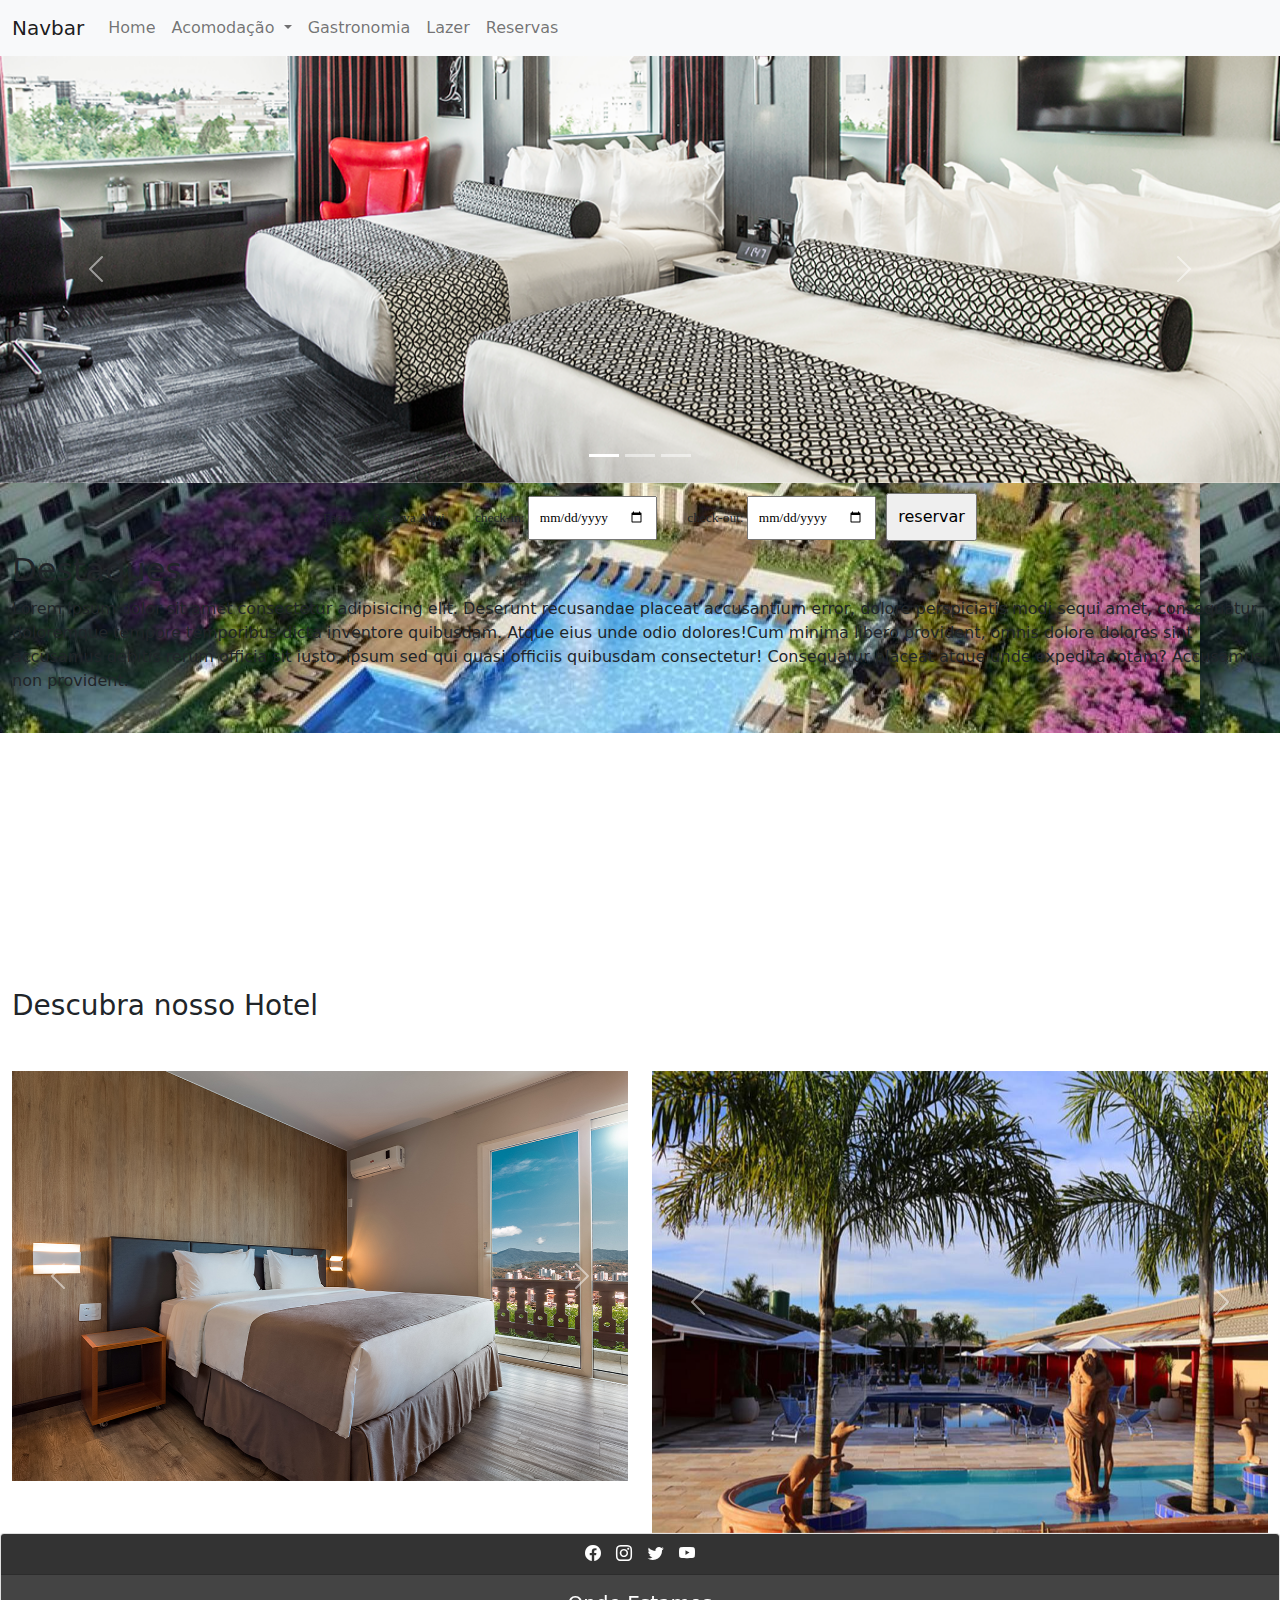
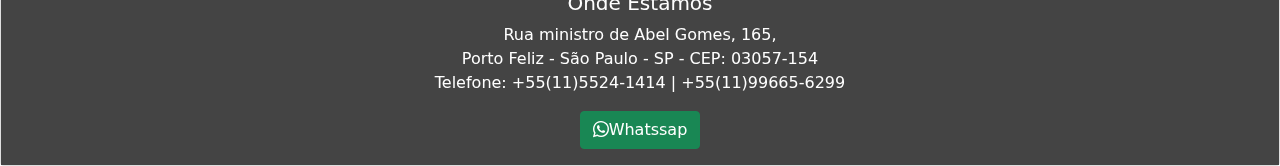
<file: index.html>
<!DOCTYPE html>
<html lang="pt-BR">
<head>
    <meta charset="UTF-8">
    <meta http-equiv="X-UA-Compatible" content="IE=edge">
    <meta name="viewport" content="width=device-width, initial-scale=1.0">
    <title>Hotel Gran Print</title>
    <link rel="stylesheet" href="css/bootstrap.min.css">
    <link rel="stylesheet" href="https://cdn.jsdelivr.net/npm/bootstrap-icons@1.8.1/font/bootstrap-icons.css">
<link rel="stylesheet" href="css/styles.css">
</head>
<body>
    <nav class="navbar navbar-expand-lg navbar-light bg-light">
        <div class="container-fluid">
          <a class="navbar-brand" href="#">Navbar</a>
          <button class="navbar-toggler" type="button" data-bs-toggle="collapse" data-bs-target="#navbarSupportedContent" aria-controls="navbarSupportedContent" aria-expanded="false" aria-label="Toggle navigation">
            <span class="navbar-toggler-icon"></span>
          </button>
          <div class="collapse navbar-collapse" id="navbarSupportedContent">
            <ul class="navbar-nav me-auto mb-2 mb-lg-0">
              <li class="nav-item">
                <a class="nav-link  "href="index.html">Home</a>
              </li>
              
              <li class="nav-item dropdown">
                <a class="nav-link dropdown-toggle" href="#" id="navbarDropdown" role="button" data-bs-toggle="dropdown" aria-expanded="false">
                  Acomodação
                </a>
                <ul class="dropdown-menu" aria-labelledby="navbarDropdown">
                  <li><a class="dropdown-item" href="standard.html">Standard</a></li>
                  <li><a class="dropdown-item" href="master.html">Master</a></li>
                  <li><a class="dropdown-item" href="presidential.html">presidential</a></li>
                </ul>
              </li>
              <li class="nav-item">
                <a class="nav-link" href="gastronomia.html">Gastronomia</a>
              </li>
              <li class="nav-item">
                <a class="nav-link" href="lazer.html">Lazer</a>
              </li>
              <li class="nav-item">
                <a class="nav-link" href="reservas.html">Reservas</a>
              </li>
            </ul>
            
          </div>
        </div>
      </nav>

      <!-- inicio do carousel -->


      <div id="carouselExampleIndicators" class="carousel slide" data-bs-ride="carousel">
        <div class="carousel-indicators">
          <button type="button" data-bs-target="#carouselExampleIndicators" data-bs-slide-to="0" class="active" aria-current="true" aria-label="Slide 1"></button>
          <button type="button" data-bs-target="#carouselExampleIndicators" data-bs-slide-to="1" aria-label="Slide 2"></button>
          <button type="button" data-bs-target="#carouselExampleIndicators" data-bs-slide-to="2" aria-label="Slide 3"></button>
        </div>
        <div class="carousel-inner">
          <div class="carousel-item active">
            <img src="img/acomodação1.png" class="d-block w-100" alt="...">
          </div>
          <div class="carousel-item">
            <img src="img/acomodação6.jpg" class="d-block w-100" alt="...">
          </div>
          <div class="carousel-item">
            <img src="img/acomodação12.jfif" class="d-block w-100" alt="...">
          </div>
        </div>
        <button class="carousel-control-prev" type="button" data-bs-target="#carouselExampleIndicators" data-bs-slide="prev">
          <span class="carousel-control-prev-icon" aria-hidden="true"></span>
          <span class="visually-hidden">Previous</span>
        </button>
        <button class="carousel-control-next" type="button" data-bs-target="#carouselExampleIndicators" data-bs-slide="next">
          <span class="carousel-control-next-icon" aria-hidden="true"></span>
          <span class="visually-hidden">Next</span>
        </button>
      </div>
      <!-- fim do carousel -->
      <!-- inicio do container-fluid -->
      <div class="container-fluid fundo-branco">

        <div class="row">
            <div class="col">
                <form id="reservas_superior">
                    <label>Faça sua Reserva Aqui</label>
                    <label>check-in:
                    <input type="date" id="checkin" required>
                </label>
                <label>check-out:
                    <input type="date" id="checkout" required >
                </label>
                    <input type="submit"  id="btnreservar" value="reservar">
                </form>
            </div>
        </div>
        <!-- area do main do hotel -->
        <h2>Destaques</h2>
        <p><span>Lorem ipsum dolor sit amet consectetur adipisicing elit. Deserunt recusandae placeat accusantium error, dolore perspiciatis modi sequi amet, consequatur doloremque tempore temporibus dicta inventore quibusdam. Atque eius unde odio dolores!</span><span>Cum minima libero provident, omnis dolore dolores sint accusamus debitis rerum officia sit iusto, ipsum sed qui quasi officiis quibusdam consectetur! Consequatur placeat atque unde expedita totam? Accusamus, non provident.</span></p>
        <p>&nbsp;</p>
        
        <!-- fim da area do main do hotel -->
      </div>
      <!-- fim do container-fluid -->
      <p>&nbsp;</p>
      <p>&nbsp;</p>
      <p>&nbsp;</p>
      <p>&nbsp;</p>
      <!-- inicio de um outro container-fluid -->

      <div class="container-fluid fundo-branco">
          <div class="row">
            <p>&nbsp;</p>
            <p>&nbsp;</p>
              <h3>Descubra nosso Hotel</h3>
              <p>&nbsp;</p>
              <div class="col-6">
                  <!-- inicio do carousel acomodaçoes -->

                  <div id="carouselExampleControls2" class="carousel slide" data-bs-ride="carousel">
                    <div class="carousel-inner">
                      <div class="carousel-item active">
                        <img src="img/quarto11.jpg" class="d-block w-100" alt="...">
                      </div>
                      <div class="carousel-item">
                        <img src="img/quarto14.jpg" class="d-block w-100" alt="...">
                      </div>
                      <div class="carousel-item">
                        <img src="img/quarto7.jpg" class="d-block w-100" alt="...">
                      </div>
                    </div>
                    <button class="carousel-control-prev" type="button" data-bs-target="#carouselExampleControls2" data-bs-slide="prev">
                      <span class="carousel-control-prev-icon" aria-hidden="true"></span>
                      <span class="visually-hidden">Previous</span>
                    </button>
                    <button class="carousel-control-next" type="button" data-bs-target="#carouselExampleControls2" data-bs-slide="next">
                      <span class="carousel-control-next-icon" aria-hidden="true"></span>
                      <span class="visually-hidden">Next</span>
                    </button>
                  </div>
                  <!-- fim do carousel acomodaçoes -->

              </div>
              <div class="col-6">
                  <!-- inicio do carousel lazer -->
                  <div id="carouselExampleControls3" class="carousel slide" data-bs-ride="carousel">
                    <div class="carousel-inner">
                      <div class="carousel-item active">
                        <img src="img/lazer2.jpg" class="d-block w-100" alt="...">
                      </div>
                      <div class="carousel-item">
                        <img src="img/lazer4.jpg" class="d-block w-100" alt="...">
                      </div>
                      <div class="carousel-item">
                        <img src="img/lazer1.jpg" class="d-block w-100" alt="...">
                      </div>
                    </div>
                    <button class="carousel-control-prev" type="button" data-bs-target="#carouselExampleControls3" data-bs-slide="prev">
                      <span class="carousel-control-prev-icon" aria-hidden="true"></span>
                      <span class="visually-hidden">Previous</span>
                    </button>
                    <button class="carousel-control-next" type="button" data-bs-target="#carouselExampleControls3" data-bs-slide="next">
                      <span class="carousel-control-next-icon" aria-hidden="true"></span>
                      <span class="visually-hidden">Next</span>
                    </button>
                  </div>

                  <!-- fim do carousel lazer -->

              </div>
          </div>
      </div>
      <!-- fim do outro container-fluid -->
<!-- inicio do rodapé (footer) -->

<div class="card text-center">
  <div class="card-header fundo">

    <a href="https://www.facebook.com" target="_blank">
      <i class="bi bi-facebook"></i>
    </a>
    <a href="https://www.instagram.com" target="_blank">
      <i class="bi bi-instagram"></i>
    </a>
    <a href="https://www.twitter.com" target="_blank">
      <i class="bi bi-twitter"></i>
    </a>
    <a href="https://www.youtube.com" target="_blank">
      <i class="bi bi-youtube"></i>
    </a>
  </div>
  <div class="card-body fundo2">
    <h5 class="card-title">Onde Estamos</h5>
    <p class="card-text">
      Rua ministro de Abel Gomes, 165, <br>
    Porto Feliz - São Paulo - SP - CEP: 03057-154<br>
    Telefone: +55(11)5524-1414 | +55(11)99665-6299
  </p>
    <a href="https://wa.me/11996656299?text=Ola" class="btn btn-success"><i class="bi bi-whatsapp"></i>Whatssap</a>
  </div>
</div>
<!-- fim do footer (rodapé) -->
    
    <script src="js/bootstrap.min.js"></script>
</body>
</html>
</file>
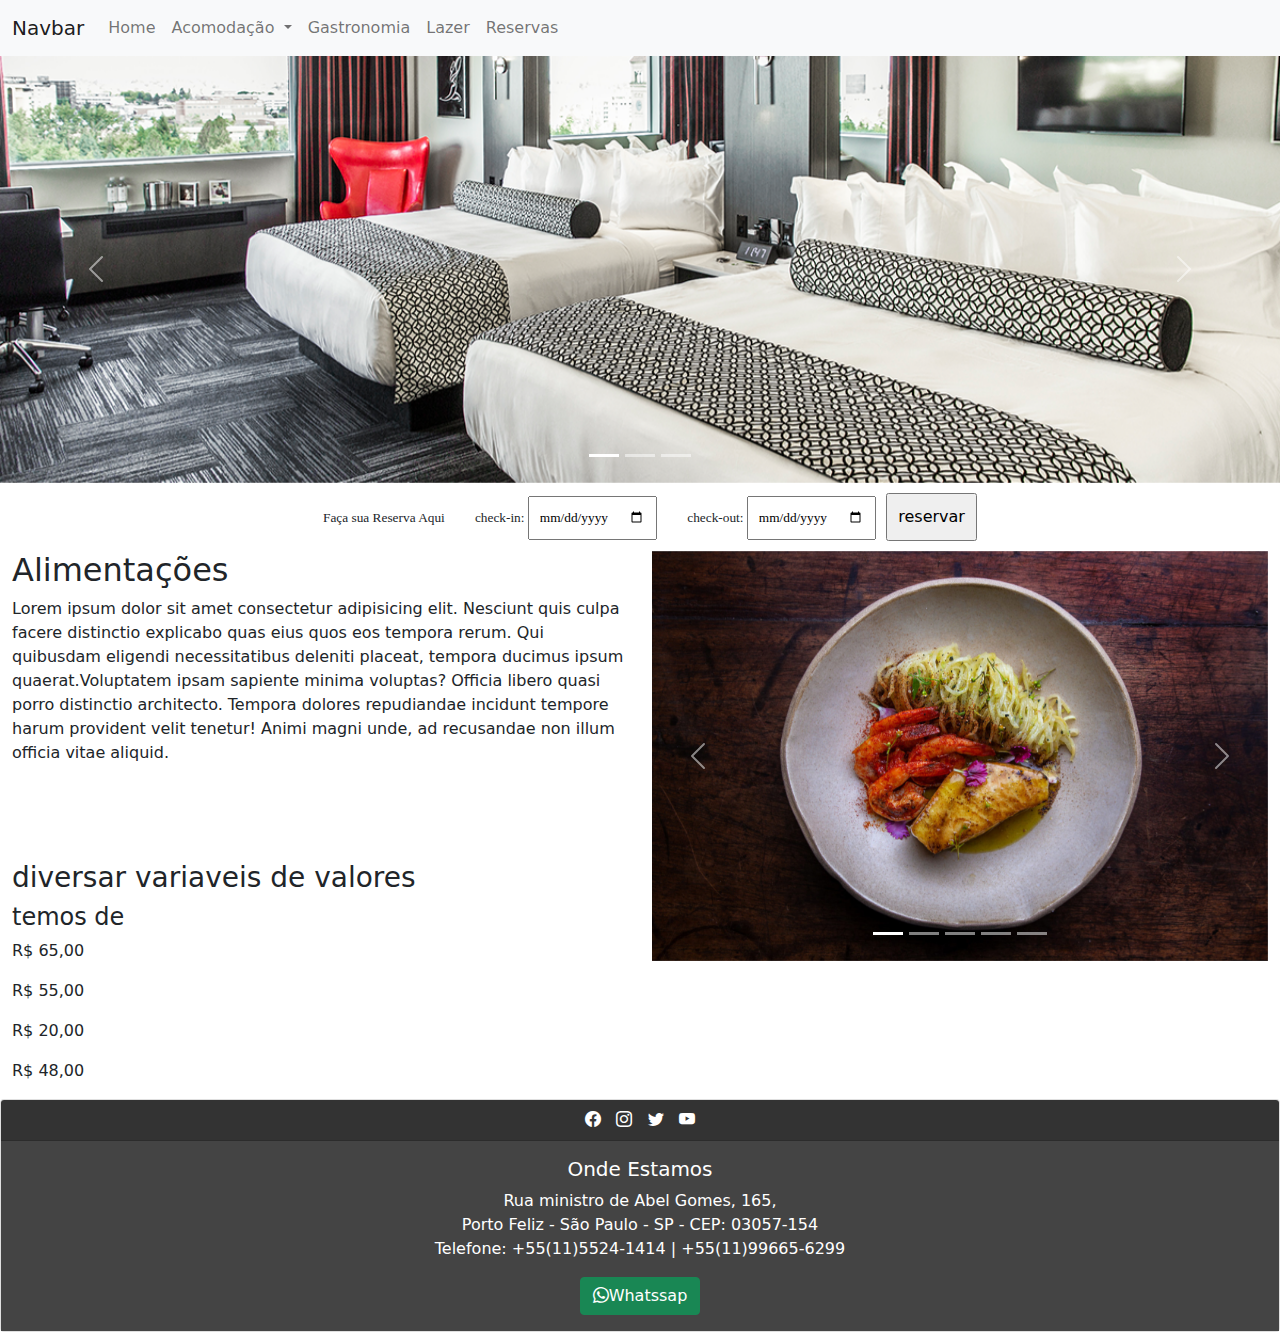
<file: gastronomia.html>
<!DOCTYPE html>
<html lang="pt-BR">
<head>
    <meta charset="UTF-8">
    <meta http-equiv="X-UA-Compatible" content="IE=edge">
    <meta name="viewport" content="width=device-width, initial-scale=1.0">
    <title>Hotel Gran Print</title>
    <link rel="stylesheet" href="css/bootstrap.min.css">
    <link rel="stylesheet" href="https://cdn.jsdelivr.net/npm/bootstrap-icons@1.8.1/font/bootstrap-icons.css">
<link rel="stylesheet" href="css/styles.css">
</head>
<body>
    <nav class="navbar navbar-expand-lg navbar-light bg-light">
        <div class="container-fluid">
          <a class="navbar-brand" href="#">Navbar</a>
          <button class="navbar-toggler" type="button" data-bs-toggle="collapse" data-bs-target="#navbarSupportedContent" aria-controls="navbarSupportedContent" aria-expanded="false" aria-label="Toggle navigation">
            <span class="navbar-toggler-icon"></span>
          </button>
          <div class="collapse navbar-collapse" id="navbarSupportedContent">
            <ul class="navbar-nav me-auto mb-2 mb-lg-0">
              <li class="nav-item">
                <a class="nav-link  "href="index.html">Home</a>
              </li>
              
              <li class="nav-item dropdown">
                <a class="nav-link dropdown-toggle" href="#" id="navbarDropdown" role="button" data-bs-toggle="dropdown" aria-expanded="false">
                  Acomodação
                </a>
                <ul class="dropdown-menu" aria-labelledby="navbarDropdown">
                  <li><a class="dropdown-item" href="standard.html">Standard</a></li>
                  <li><a class="dropdown-item" href="master.html">Master</a></li>
                  <li><a class="dropdown-item" href="presidential.html">presidential</a></li>
                </ul>
              </li>
              <li class="nav-item">
                <a class="nav-link" href="gastronomia.html">Gastronomia</a>
              </li>
              <li class="nav-item">
                <a class="nav-link" href="lazer.html">Lazer</a>
              </li>
              <li class="nav-item">
                <a class="nav-link" href="reservas.html">Reservas</a>
              </li>
            </ul>
            
          </div>
        </div>
      </nav>

      <!-- inicio do carousel -->


      <div id="carouselExampleIndicators" class="carousel slide" data-bs-ride="carousel">
        <div class="carousel-indicators">
          <button type="button" data-bs-target="#carouselExampleIndicators" data-bs-slide-to="0" class="active" aria-current="true" aria-label="Slide 1"></button>
          <button type="button" data-bs-target="#carouselExampleIndicators" data-bs-slide-to="1" aria-label="Slide 2"></button>
          <button type="button" data-bs-target="#carouselExampleIndicators" data-bs-slide-to="2" aria-label="Slide 3"></button>
        </div>
        <div class="carousel-inner">
          <div class="carousel-item active">
            <img src="img/acomodação1.png" class="d-block w-100" alt="...">
          </div>
          <div class="carousel-item">
            <img src="img/acomodação6.jpg" class="d-block w-100" alt="...">
          </div>
          <div class="carousel-item">
            <img src="img/acomodação12.jfif" class="d-block w-100" alt="...">
          </div>
        </div>
        <button class="carousel-control-prev" type="button" data-bs-target="#carouselExampleIndicators" data-bs-slide="prev">
          <span class="carousel-control-prev-icon" aria-hidden="true"></span>
          <span class="visually-hidden">Previous</span>
        </button>
        <button class="carousel-control-next" type="button" data-bs-target="#carouselExampleIndicators" data-bs-slide="next">
          <span class="carousel-control-next-icon" aria-hidden="true"></span>
          <span class="visually-hidden">Next</span>
        </button>
      </div>
      <!-- fim do carousel -->
      <div class="container-fluid">

        <div class="row">
            <div class="col">
                <form id="reservas_superior">
                    <label>Faça sua Reserva Aqui</label>
                    <label>check-in:
                    <input type="date" id="checkin" required>
                </label>
                <label>check-out:
                    <input type="date" id="checkout" required >
                </label>
                    <input type="submit"  id="btnreservar" value="reservar">
                </form>
            </div>
        </div>
        <div class="row">
          <div class="col-6">
            <h2>Alimentações</h2>

            <p><span>Lorem ipsum dolor sit amet consectetur adipisicing elit. Nesciunt quis culpa facere distinctio explicabo quas eius quos eos tempora rerum. Qui quibusdam eligendi necessitatibus deleniti placeat, tempora ducimus ipsum quaerat.</span><span>Voluptatem ipsam sapiente minima voluptas? Officia libero quasi porro distinctio architecto. Tempora dolores repudiandae incidunt tempore harum provident velit tenetur! Animi magni unde, ad recusandae non illum officia vitae aliquid.</span></p>
            <p>&nbsp;</p>
            <p>&nbsp;</p>

            <h3>diversar variaveis de valores</h3>
            <h4>temos de </h4>
            <p>R$ 65,00</p>
            <p>R$ 55,00</p>
            <p>R$ 20,00</p>
            <p>R$ 48,00</p>
          </div>


          <div class="col-6">

            <!-- inicio do carousel -->


      <div id="carouselExampleIndicators2" class="carousel slide" data-bs-ride="carousel">
        <div class="carousel-indicators">
          <button type="button" data-bs-target="#carouselExampleIndicators" data-bs-slide-to="0" class="active" aria-current="true" aria-label="Slide 1"></button>
          <button type="button" data-bs-target="#carouselExampleIndicators" data-bs-slide-to="1" aria-label="Slide 2"></button>
          <button type="button" data-bs-target="#carouselExampleIndicators" data-bs-slide-to="2" aria-label="Slide 3"></button>
          <button type="button" data-bs-target="#carouselExampleIndicators" data-bs-slide-to="3" aria-label="Slide 4"></button>
          <button type="button" data-bs-target="#carouselExampleIndicators" data-bs-slide-to="4" aria-label="Slide 5"></button>
        </div>
        <div class="carousel-inner">
          <div class="carousel-item active">
            <img src="img/gastronomia14.jpg" class="d-block w-100" alt="...">
          </div>
          <div class="carousel-item">
            <img src="img/gastronomia5.jpg" class="d-block w-100" alt="...">
          </div>
          <div class="carousel-item">
            <img src="img/gastronomia8.jpg" class="d-block w-100" alt="...">
          </div>
          <div class="carousel-item">
            <img src="img/gastronomia15.jpg" class="d-block w-100" alt="...">
          </div>
          <div class="carousel-item">
            <img src="img/gastronomia4.jpg" class="d-block w-100" alt="...">
          </div>
        </div>
        <button class="carousel-control-prev" type="button" data-bs-target="#carouselExampleIndicators2" data-bs-slide="prev">
          <span class="carousel-control-prev-icon" aria-hidden="true"></span>
          <span class="visually-hidden">Previous</span>
        </button>
        <button class="carousel-control-next" type="button" data-bs-target="#carouselExampleIndicators2" data-bs-slide="next">
          <span class="carousel-control-next-icon" aria-hidden="true"></span>
          <span class="visually-hidden">Next</span>
        </button>
      </div>
      <!-- fim do carousel -->

          </div>


        </div>
      </div>
<!-- inicio do rodapé (footer) -->

<div class="card text-center">
  <div class="card-header fundo">

    <a href="https://www.facebook.com" target="_blank">
      <i class="bi bi-facebook"></i>
    </a>
    <a href="https://www.instagram.com" target="_blank">
      <i class="bi bi-instagram"></i>
    </a>
    <a href="https://www.twitter.com" target="_blank">
      <i class="bi bi-twitter"></i>
    </a>
    <a href="https://www.youtube.com" target="_blank">
      <i class="bi bi-youtube"></i>
    </a>
  </div>
  <div class="card-body fundo2">
    <h5 class="card-title">Onde Estamos</h5>
    <p class="card-text">
      Rua ministro de Abel Gomes, 165, <br>
    Porto Feliz - São Paulo - SP - CEP: 03057-154<br>
    Telefone: +55(11)5524-1414 | +55(11)99665-6299
  </p>
    <a href="https://wa.me/11996656299?text=Ola" class="btn btn-success"><i class="bi bi-whatsapp"></i>Whatssap</a>
  </div>
</div>
<!-- fim do footer (rodapé) -->
    
    <script src="js/bootstrap.min.js"></script>
</body>
</html>
</file>
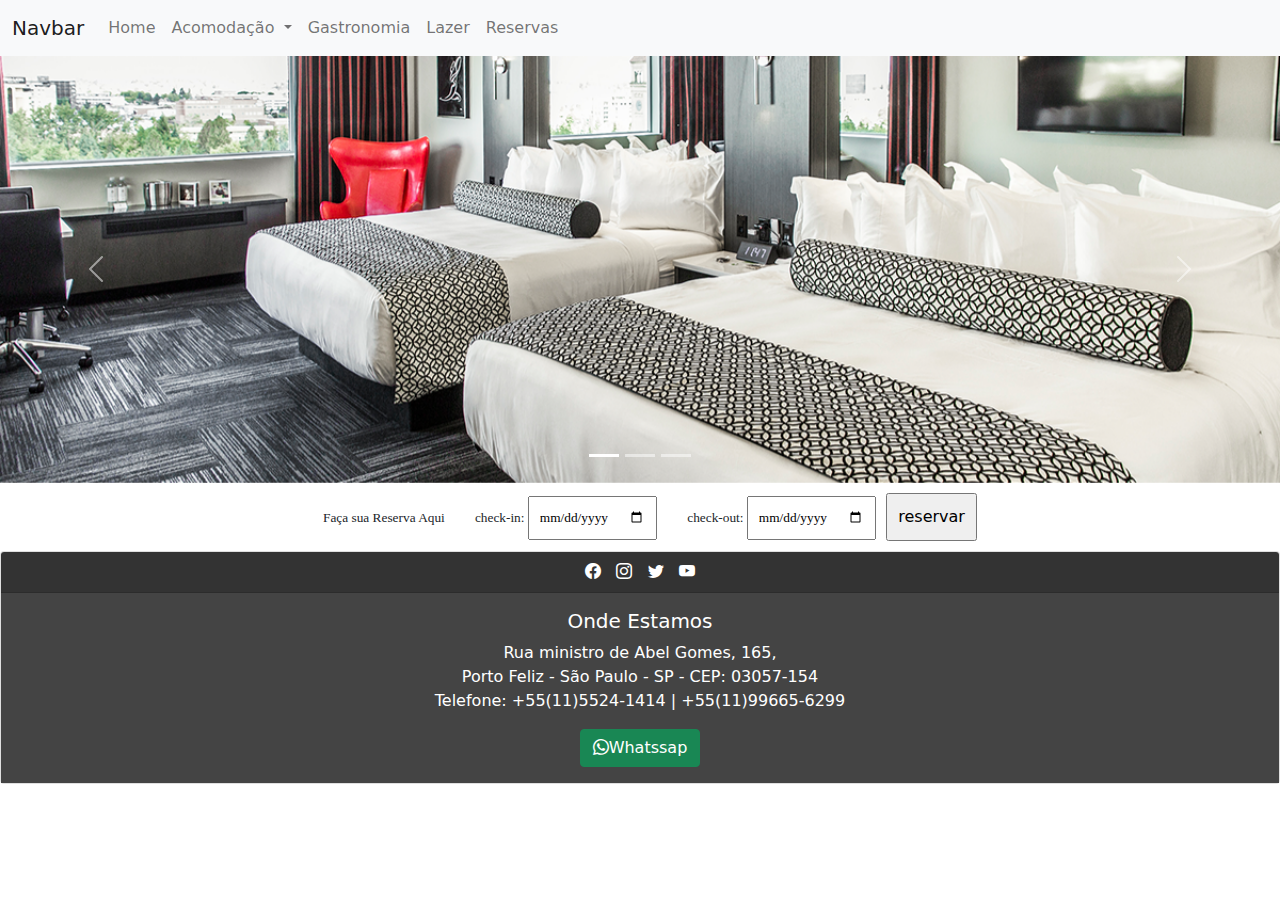
<file: layout.html>
<!DOCTYPE html>
<html lang="pt-BR">
<head>
    <meta charset="UTF-8">
    <meta http-equiv="X-UA-Compatible" content="IE=edge">
    <meta name="viewport" content="width=device-width, initial-scale=1.0">
    <title>Hotel Gran Print</title>
    <link rel="stylesheet" href="css/bootstrap.min.css">
    <link rel="stylesheet" href="https://cdn.jsdelivr.net/npm/bootstrap-icons@1.8.1/font/bootstrap-icons.css">
<link rel="stylesheet" href="css/styles.css">
</head>
<body>
    <nav class="navbar navbar-expand-lg navbar-light bg-light">
        <div class="container-fluid">
          <a class="navbar-brand" href="#">Navbar</a>
          <button class="navbar-toggler" type="button" data-bs-toggle="collapse" data-bs-target="#navbarSupportedContent" aria-controls="navbarSupportedContent" aria-expanded="false" aria-label="Toggle navigation">
            <span class="navbar-toggler-icon"></span>
          </button>
          <div class="collapse navbar-collapse" id="navbarSupportedContent">
            <ul class="navbar-nav me-auto mb-2 mb-lg-0">
              <li class="nav-item">
                <a class="nav-link  "href="index.html">Home</a>
              </li>
              
              <li class="nav-item dropdown">
                <a class="nav-link dropdown-toggle" href="#" id="navbarDropdown" role="button" data-bs-toggle="dropdown" aria-expanded="false">
                  Acomodação
                </a>
                <ul class="dropdown-menu" aria-labelledby="navbarDropdown">
                  <li><a class="dropdown-item" href="standard.html">Standard</a></li>
                  <li><a class="dropdown-item" href="master.html">Master</a></li>
                  <li><a class="dropdown-item" href="presidential.html">presidential</a></li>
                </ul>
              </li>
              <li class="nav-item">
                <a class="nav-link" href="gastronomia.html">Gastronomia</a>
              </li>
              <li class="nav-item">
                <a class="nav-link" href="lazer.html">Lazer</a>
              </li>
              <li class="nav-item">
                <a class="nav-link" href="reservas.html">Reservas</a>
              </li>
            </ul>
            
          </div>
        </div>
      </nav>

      <!-- inicio do carousel -->


      <div id="carouselExampleIndicators" class="carousel slide" data-bs-ride="carousel">
        <div class="carousel-indicators">
          <button type="button" data-bs-target="#carouselExampleIndicators" data-bs-slide-to="0" class="active" aria-current="true" aria-label="Slide 1"></button>
          <button type="button" data-bs-target="#carouselExampleIndicators" data-bs-slide-to="1" aria-label="Slide 2"></button>
          <button type="button" data-bs-target="#carouselExampleIndicators" data-bs-slide-to="2" aria-label="Slide 3"></button>
        </div>
        <div class="carousel-inner">
          <div class="carousel-item active">
            <img src="img/acomodação1.png" class="d-block w-100" alt="...">
          </div>
          <div class="carousel-item">
            <img src="img/acomodação6.jpg" class="d-block w-100" alt="...">
          </div>
          <div class="carousel-item">
            <img src="img/acomodação12.jfif" class="d-block w-100" alt="...">
          </div>
        </div>
        <button class="carousel-control-prev" type="button" data-bs-target="#carouselExampleIndicators" data-bs-slide="prev">
          <span class="carousel-control-prev-icon" aria-hidden="true"></span>
          <span class="visually-hidden">Previous</span>
        </button>
        <button class="carousel-control-next" type="button" data-bs-target="#carouselExampleIndicators" data-bs-slide="next">
          <span class="carousel-control-next-icon" aria-hidden="true"></span>
          <span class="visually-hidden">Next</span>
        </button>
      </div>
      <!-- fim do carousel -->
      <div class="container-fluid">

        <div class="row">
            <div class="col">
                <form id="reservas_superior">
                    <label>Faça sua Reserva Aqui</label>
                    <label>check-in:
                    <input type="date" id="checkin" required>
                </label>
                <label>check-out:
                    <input type="date" id="checkout" required >
                </label>
                    <input type="submit"  id="btnreservar" value="reservar">
                </form>
            </div>
        </div>
      </div>
<!-- inicio do rodapé (footer) -->

<div class="card text-center">
  <div class="card-header fundo">

    <a href="https://www.facebook.com" target="_blank">
      <i class="bi bi-facebook"></i>
    </a>
    <a href="https://www.instagram.com" target="_blank">
      <i class="bi bi-instagram"></i>
    </a>
    <a href="https://www.twitter.com" target="_blank">
      <i class="bi bi-twitter"></i>
    </a>
    <a href="https://www.youtube.com" target="_blank">
      <i class="bi bi-youtube"></i>
    </a>
  </div>
  <div class="card-body fundo2">
    <h5 class="card-title">Onde Estamos</h5>
    <p class="card-text">
      Rua ministro de Abel Gomes, 165, <br>
    Porto Feliz - São Paulo - SP - CEP: 03057-154<br>
    Telefone: +55(11)5524-1414 | +55(11)99665-6299
  </p>
    <a href="https://wa.me/11996656299?text=Ola" class="btn btn-success"><i class="bi bi-whatsapp"></i>Whatssap</a>
  </div>
</div>
<!-- fim do footer (rodapé) -->
    
    <script src="js/bootstrap.min.js"></script>
</body>
</html>
</file>
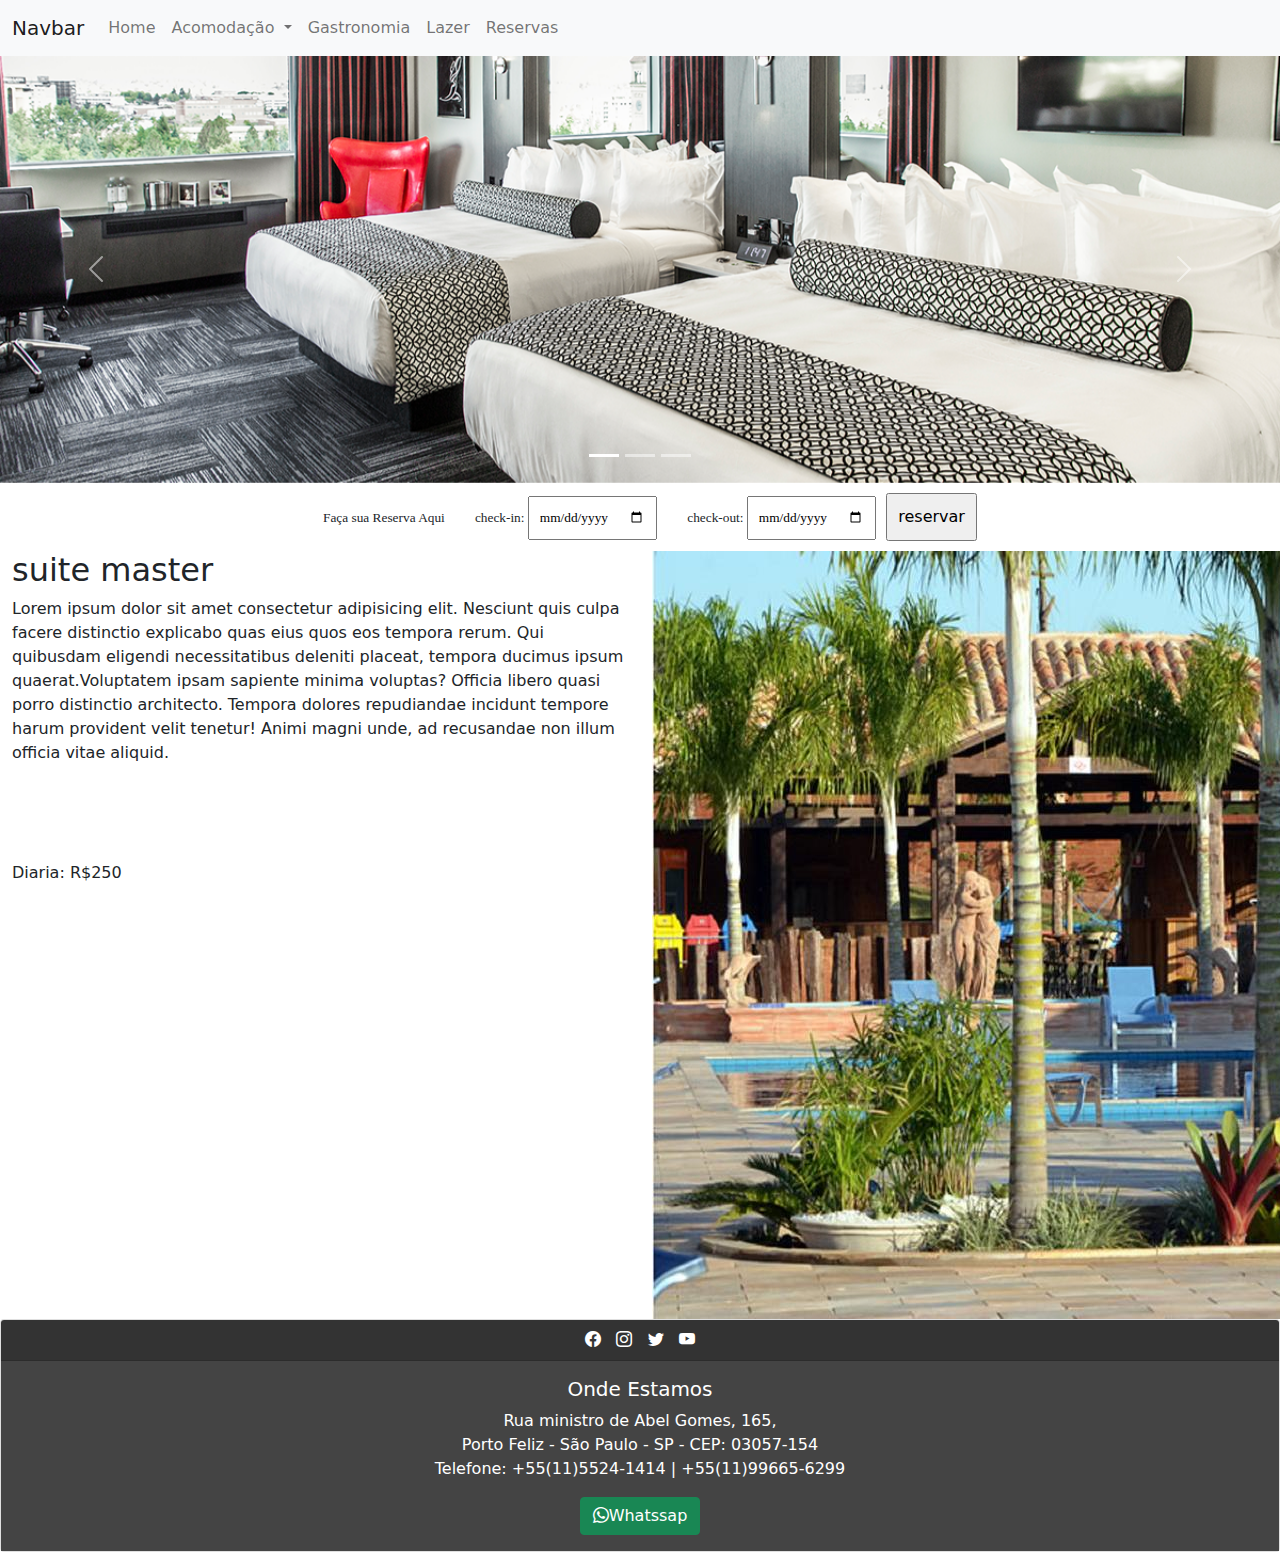
<file: lazer.html>
<!DOCTYPE html>
<html lang="pt-BR">
<head>
    <meta charset="UTF-8">
    <meta http-equiv="X-UA-Compatible" content="IE=edge">
    <meta name="viewport" content="width=device-width, initial-scale=1.0">
    <title>Hotel Gran Print</title>
    <link rel="stylesheet" href="css/bootstrap.min.css">
    <link rel="stylesheet" href="https://cdn.jsdelivr.net/npm/bootstrap-icons@1.8.1/font/bootstrap-icons.css">
<link rel="stylesheet" href="css/styles.css">
</head>
<body>
    <nav class="navbar navbar-expand-lg navbar-light bg-light">
        <div class="container-fluid">
          <a class="navbar-brand" href="#">Navbar</a>
          <button class="navbar-toggler" type="button" data-bs-toggle="collapse" data-bs-target="#navbarSupportedContent" aria-controls="navbarSupportedContent" aria-expanded="false" aria-label="Toggle navigation">
            <span class="navbar-toggler-icon"></span>
          </button>
          <div class="collapse navbar-collapse" id="navbarSupportedContent">
            <ul class="navbar-nav me-auto mb-2 mb-lg-0">
              <li class="nav-item">
                <a class="nav-link  "href="index.html">Home</a>
              </li>
              
              <li class="nav-item dropdown">
                <a class="nav-link dropdown-toggle" href="#" id="navbarDropdown" role="button" data-bs-toggle="dropdown" aria-expanded="false">
                  Acomodação
                </a>
                <ul class="dropdown-menu" aria-labelledby="navbarDropdown">
                  <li><a class="dropdown-item" href="standard.html">Standard</a></li>
                  <li><a class="dropdown-item" href="master.html">Master</a></li>
                  <li><a class="dropdown-item" href="presidential.html">presidential</a></li>
                </ul>
              </li>
              <li class="nav-item">
                <a class="nav-link" href="gastronomia.html">Gastronomia</a>
              </li>
              <li class="nav-item">
                <a class="nav-link" href="lazer.html">Lazer</a>
              </li>
              <li class="nav-item">
                <a class="nav-link" href="reservas.html">Reservas</a>
              </li>
            </ul>
            
          </div>
        </div>
      </nav>

      <!-- inicio do carousel -->


      <div id="carouselExampleIndicators" class="carousel slide" data-bs-ride="carousel">
        <div class="carousel-indicators">
          <button type="button" data-bs-target="#carouselExampleIndicators" data-bs-slide-to="0" class="active" aria-current="true" aria-label="Slide 1"></button>
          <button type="button" data-bs-target="#carouselExampleIndicators" data-bs-slide-to="1" aria-label="Slide 2"></button>
          <button type="button" data-bs-target="#carouselExampleIndicators" data-bs-slide-to="2" aria-label="Slide 3"></button>
        </div>
        <div class="carousel-inner">
          <div class="carousel-item active">
            <img src="img/acomodação1.png" class="d-block w-100" alt="...">
          </div>
          <div class="carousel-item">
            <img src="img/acomodação6.jpg" class="d-block w-100" alt="...">
          </div>
          <div class="carousel-item">
            <img src="img/acomodação12.jfif" class="d-block w-100" alt="...">
          </div>
        </div>
        <button class="carousel-control-prev" type="button" data-bs-target="#carouselExampleIndicators" data-bs-slide="prev">
          <span class="carousel-control-prev-icon" aria-hidden="true"></span>
          <span class="visually-hidden">Previous</span>
        </button>
        <button class="carousel-control-next" type="button" data-bs-target="#carouselExampleIndicators" data-bs-slide="next">
          <span class="carousel-control-next-icon" aria-hidden="true"></span>
          <span class="visually-hidden">Next</span>
        </button>
      </div>
      <!-- fim do carousel -->
      <div class="container-fluid">

        <div class="row">
            <div class="col">
                <form id="reservas_superior">
                    <label>Faça sua Reserva Aqui</label>
                    <label>check-in:
                    <input type="date" id="checkin" required>
                </label>
                <label>check-out:
                    <input type="date" id="checkout" required >
                </label>
                    <input type="submit"  id="btnreservar" value="reservar">
                </form>
            </div>
        </div>

        <div class="row">
          <div class="col-6">
            <h2>suite master</h2>

            <p><span>Lorem ipsum dolor sit amet consectetur adipisicing elit. Nesciunt quis culpa facere distinctio explicabo quas eius quos eos tempora rerum. Qui quibusdam eligendi necessitatibus deleniti placeat, tempora ducimus ipsum quaerat.</span><span>Voluptatem ipsam sapiente minima voluptas? Officia libero quasi porro distinctio architecto. Tempora dolores repudiandae incidunt tempore harum provident velit tenetur! Animi magni unde, ad recusandae non illum officia vitae aliquid.</span></p>
            <p>&nbsp;</p>
            <p>&nbsp;</p>
            <p>Diaria: R$250</p>
          </div>


          <div class="col-6">

            <img src="img/lazer3.jpg" alt="" class="img100">

          </div>


        </div>
      </div>
<!-- inicio do rodapé (footer) -->

<div class="card text-center">
  <div class="card-header fundo">

    <a href="https://www.facebook.com" target="_blank">
      <i class="bi bi-facebook"></i>
    </a>
    <a href="https://www.instagram.com" target="_blank">
      <i class="bi bi-instagram"></i>
    </a>
    <a href="https://www.twitter.com" target="_blank">
      <i class="bi bi-twitter"></i>
    </a>
    <a href="https://www.youtube.com" target="_blank">
      <i class="bi bi-youtube"></i>
    </a>
  </div>
  <div class="card-body fundo2">
    <h5 class="card-title">Onde Estamos</h5>
    <p class="card-text">
      Rua ministro de Abel Gomes, 165, <br>
    Porto Feliz - São Paulo - SP - CEP: 03057-154<br>
    Telefone: +55(11)5524-1414 | +55(11)99665-6299
  </p>
    <a href="https://wa.me/11996656299?text=Ola" class="btn btn-success"><i class="bi bi-whatsapp"></i>Whatssap</a>
  </div>
</div>
<!-- fim do footer (rodapé) -->
    
    <script src="js/bootstrap.min.js"></script>
</body>
</html>
</file>
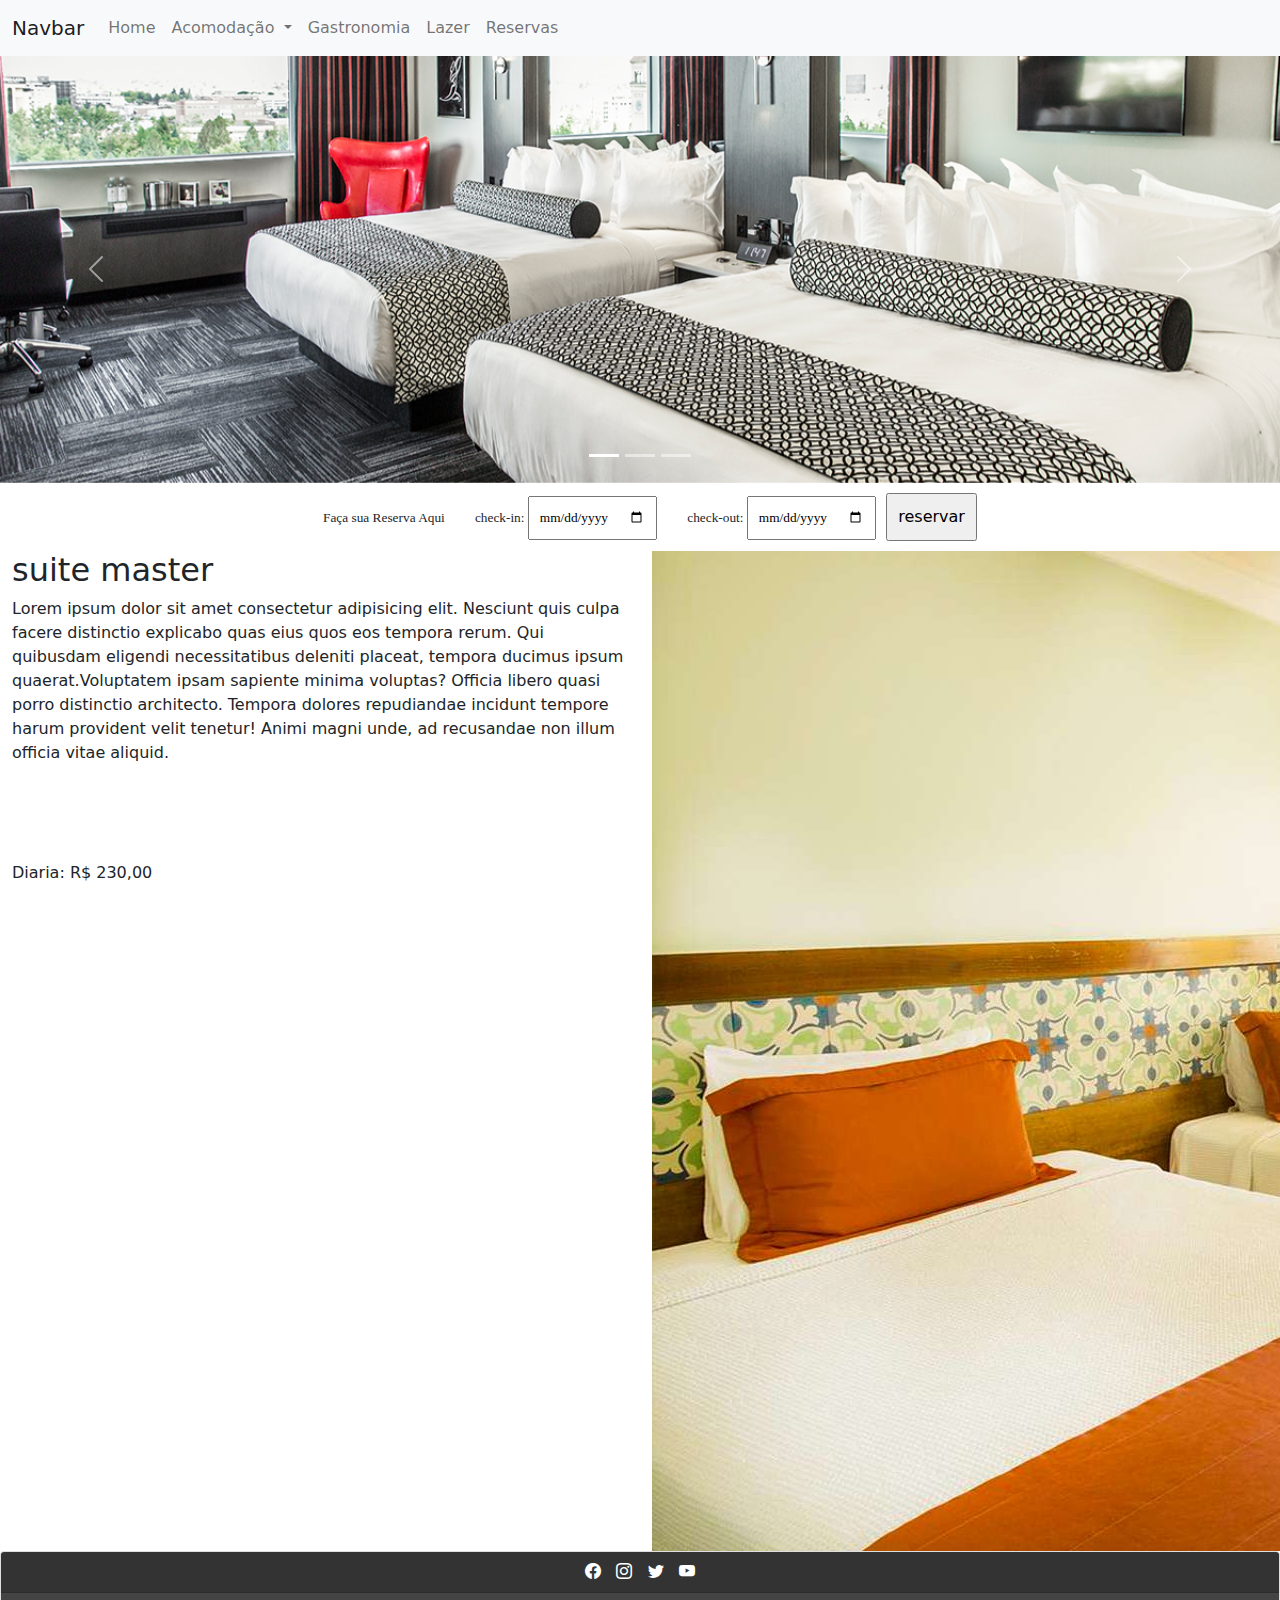
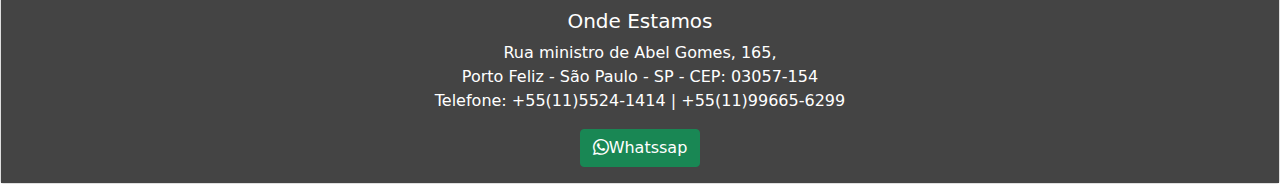
<file: master.html>
<!DOCTYPE html>
<html lang="pt-BR">
<head>
    <meta charset="UTF-8">
    <meta http-equiv="X-UA-Compatible" content="IE=edge">
    <meta name="viewport" content="width=device-width, initial-scale=1.0">
    <title>Hotel Gran Print</title>
    <link rel="stylesheet" href="css/bootstrap.min.css">
    <link rel="stylesheet" href="https://cdn.jsdelivr.net/npm/bootstrap-icons@1.8.1/font/bootstrap-icons.css">
<link rel="stylesheet" href="css/styles.css">
</head>
<body>
    <nav class="navbar navbar-expand-lg navbar-light bg-light">
        <div class="container-fluid">
          <a class="navbar-brand" href="#">Navbar</a>
          <button class="navbar-toggler" type="button" data-bs-toggle="collapse" data-bs-target="#navbarSupportedContent" aria-controls="navbarSupportedContent" aria-expanded="false" aria-label="Toggle navigation">
            <span class="navbar-toggler-icon"></span>
          </button>
          <div class="collapse navbar-collapse" id="navbarSupportedContent">
            <ul class="navbar-nav me-auto mb-2 mb-lg-0">
              <li class="nav-item">
                <a class="nav-link  "href="index.html">Home</a>
              </li>
              
              <li class="nav-item dropdown">
                <a class="nav-link dropdown-toggle" href="#" id="navbarDropdown" role="button" data-bs-toggle="dropdown" aria-expanded="false">
                  Acomodação
                </a>
                <ul class="dropdown-menu" aria-labelledby="navbarDropdown">
                  <li><a class="dropdown-item" href="standard.html">Standard</a></li>
                  <li><a class="dropdown-item" href="master.html">Master</a></li>
                  <li><a class="dropdown-item" href="presidential.html">presidential</a></li>
                </ul>
              </li>
              <li class="nav-item">
                <a class="nav-link" href="gastronomia.html">Gastronomia</a>
              </li>
              <li class="nav-item">
                <a class="nav-link" href="lazer.html">Lazer</a>
              </li>
              <li class="nav-item">
                <a class="nav-link" href="reservas.html">Reservas</a>
              </li>
            </ul>
            
          </div>
        </div>
      </nav>

      <!-- inicio do carousel -->


      <div id="carouselExampleIndicators" class="carousel slide" data-bs-ride="carousel">
        <div class="carousel-indicators">
          <button type="button" data-bs-target="#carouselExampleIndicators" data-bs-slide-to="0" class="active" aria-current="true" aria-label="Slide 1"></button>
          <button type="button" data-bs-target="#carouselExampleIndicators" data-bs-slide-to="1" aria-label="Slide 2"></button>
          <button type="button" data-bs-target="#carouselExampleIndicators" data-bs-slide-to="2" aria-label="Slide 3"></button>
        </div>
        <div class="carousel-inner">
          <div class="carousel-item active">
            <img src="img/acomodação1.png" class="d-block w-100" alt="...">
          </div>
          <div class="carousel-item">
            <img src="img/acomodação6.jpg" class="d-block w-100" alt="...">
          </div>
          <div class="carousel-item">
            <img src="img/acomodação12.jfif" class="d-block w-100" alt="...">
          </div>
        </div>
        <button class="carousel-control-prev" type="button" data-bs-target="#carouselExampleIndicators" data-bs-slide="prev">
          <span class="carousel-control-prev-icon" aria-hidden="true"></span>
          <span class="visually-hidden">Previous</span>
        </button>
        <button class="carousel-control-next" type="button" data-bs-target="#carouselExampleIndicators" data-bs-slide="next">
          <span class="carousel-control-next-icon" aria-hidden="true"></span>
          <span class="visually-hidden">Next</span>
        </button>
      </div>
      <!-- fim do carousel -->
      <div class="container-fluid">

        <div class="row">
            <div class="col">
                <form id="reservas_superior">
                    <label>Faça sua Reserva Aqui</label>
                    <label>check-in:
                    <input type="date" id="checkin" required>
                </label>
                <label>check-out:
                    <input type="date" id="checkout" required >
                </label>
                    <input type="submit"  id="btnreservar" value="reservar">
                </form>
            </div>
        </div>
        <div class="row">
          <div class="col-6">
            <h2>suite master</h2>

            <p><span>Lorem ipsum dolor sit amet consectetur adipisicing elit. Nesciunt quis culpa facere distinctio explicabo quas eius quos eos tempora rerum. Qui quibusdam eligendi necessitatibus deleniti placeat, tempora ducimus ipsum quaerat.</span><span>Voluptatem ipsam sapiente minima voluptas? Officia libero quasi porro distinctio architecto. Tempora dolores repudiandae incidunt tempore harum provident velit tenetur! Animi magni unde, ad recusandae non illum officia vitae aliquid.</span></p>
            <p>&nbsp;</p>
            <p>&nbsp;</p>
            <p>Diaria: R$ 230,00</p>
          </div>


          <div class="col-6">

            <img src="img/quarto5.jpg" alt="" class="img100">

          </div>


        </div>
      </div>
<!-- inicio do rodapé (footer) -->

<div class="card text-center">
  <div class="card-header fundo">

    <a href="https://www.facebook.com" target="_blank">
      <i class="bi bi-facebook"></i>
    </a>
    <a href="https://www.instagram.com" target="_blank">
      <i class="bi bi-instagram"></i>
    </a>
    <a href="https://www.twitter.com" target="_blank">
      <i class="bi bi-twitter"></i>
    </a>
    <a href="https://www.youtube.com" target="_blank">
      <i class="bi bi-youtube"></i>
    </a>
  </div>
  <div class="card-body fundo2">
    <h5 class="card-title">Onde Estamos</h5>
    <p class="card-text">
      Rua ministro de Abel Gomes, 165, <br>
    Porto Feliz - São Paulo - SP - CEP: 03057-154<br>
    Telefone: +55(11)5524-1414 | +55(11)99665-6299
  </p>
    <a href="https://wa.me/11996656299?text=Ola" class="btn btn-success"><i class="bi bi-whatsapp"></i>Whatssap</a>
  </div>
</div>
<!-- fim do footer (rodapé) -->
    
    <script src="js/bootstrap.min.js"></script>
</body>
</html>
</file>
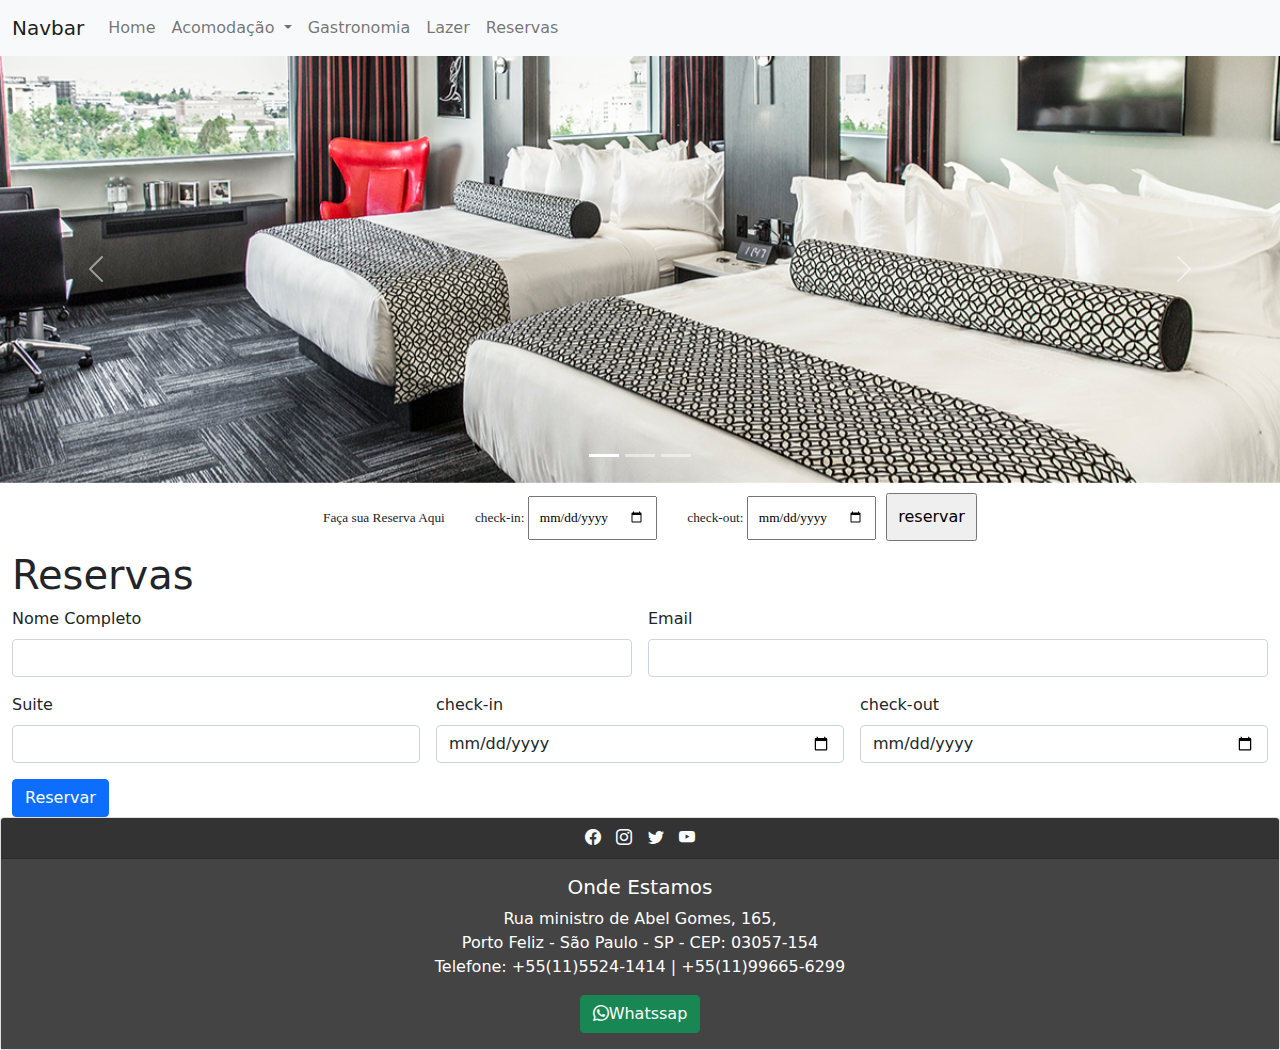
<file: reservas.html>
<!DOCTYPE html>
<html lang="pt-BR">
<head>
    <meta charset="UTF-8">
    <meta http-equiv="X-UA-Compatible" content="IE=edge">
    <meta name="viewport" content="width=device-width, initial-scale=1.0">
    <title>Hotel Gran Print</title>
    <link rel="stylesheet" href="css/bootstrap.min.css">
    <link rel="stylesheet" href="https://cdn.jsdelivr.net/npm/bootstrap-icons@1.8.1/font/bootstrap-icons.css">
<link rel="stylesheet" href="css/styles.css">
</head>
<body>
    <nav class="navbar navbar-expand-lg navbar-light bg-light">
        <div class="container-fluid">
          <a class="navbar-brand" href="#">Navbar</a>
          <button class="navbar-toggler" type="button" data-bs-toggle="collapse" data-bs-target="#navbarSupportedContent" aria-controls="navbarSupportedContent" aria-expanded="false" aria-label="Toggle navigation">
            <span class="navbar-toggler-icon"></span>
          </button>
          <div class="collapse navbar-collapse" id="navbarSupportedContent">
            <ul class="navbar-nav me-auto mb-2 mb-lg-0">
              <li class="nav-item">
                <a class="nav-link  "href="index.html">Home</a>
              </li>
              
              <li class="nav-item dropdown">
                <a class="nav-link dropdown-toggle" href="#" id="navbarDropdown" role="button" data-bs-toggle="dropdown" aria-expanded="false">
                  Acomodação
                </a>
                <ul class="dropdown-menu" aria-labelledby="navbarDropdown">
                  <li><a class="dropdown-item" href="standard.html">Standard</a></li>
                  <li><a class="dropdown-item" href="master.html">Master</a></li>
                  <li><a class="dropdown-item" href="presidential.html">presidential</a></li>
                </ul>
              </li>
              <li class="nav-item">
                <a class="nav-link" href="gastronomia.html">Gastronomia</a>
              </li>
              <li class="nav-item">
                <a class="nav-link" href="lazer.html">Lazer</a>
              </li>
              <li class="nav-item">
                <a class="nav-link" href="reservas.html">Reservas</a>
              </li>
            </ul>
            
          </div>
        </div>
      </nav>

      <!-- inicio do carousel -->


      <div id="carouselExampleIndicators" class="carousel slide" data-bs-ride="carousel">
        <div class="carousel-indicators">
          <button type="button" data-bs-target="#carouselExampleIndicators" data-bs-slide-to="0" class="active" aria-current="true" aria-label="Slide 1"></button>
          <button type="button" data-bs-target="#carouselExampleIndicators" data-bs-slide-to="1" aria-label="Slide 2"></button>
          <button type="button" data-bs-target="#carouselExampleIndicators" data-bs-slide-to="2" aria-label="Slide 3"></button>
        </div>
        <div class="carousel-inner">
          <div class="carousel-item active">
            <img src="img/acomodação1.png" class="d-block w-100" alt="...">
          </div>
          <div class="carousel-item">
            <img src="img/acomodação6.jpg" class="d-block w-100" alt="...">
          </div>
          <div class="carousel-item">
            <img src="img/acomodação12.jfif" class="d-block w-100" alt="...">
          </div>
        </div>
        <button class="carousel-control-prev" type="button" data-bs-target="#carouselExampleIndicators" data-bs-slide="prev">
          <span class="carousel-control-prev-icon" aria-hidden="true"></span>
          <span class="visually-hidden">Previous</span>
        </button>
        <button class="carousel-control-next" type="button" data-bs-target="#carouselExampleIndicators" data-bs-slide="next">
          <span class="carousel-control-next-icon" aria-hidden="true"></span>
          <span class="visually-hidden">Next</span>
        </button>
      </div>
      <!-- fim do carousel -->
      <div class="container-fluid">

        <div class="row">
            <div class="col">
                <form id="reservas_superior">
                    <label>Faça sua Reserva Aqui</label>
                    <label>check-in:
                    <input type="date" id="checkin" required>
                </label>
                <label>check-out:
                    <input type="date" id="checkout" required >
                </label>
                    <input type="submit"  id="btnreservar" value="reservar">
                </form>
            </div>
        </div>
        <h1>Reservas</h1>
        <form class="row g-3">
          <div class="col-md-6">
            <label for="inpuNome" class="form-label">Nome Completo</label>
            <input type="text" class="form-control" id="inputNome">
          </div>
          <div class="col-md-6">
            <label for="inputEmail" class="form-label">Email</label>
            <input type="email" class="form-control" id="inputemail">
          </div>
          <div class="col-4">
            <label for="inputSuite" class="form-label">Suite</label>
            <input type="suite" class="form-control" id="inputsuite" >
          </div>
          <div class="col-4">
            <label for="inputCheckin" class="form-label">check-in</label>
            <input type="date" class="form-control" id="inputCheckin" >
          </div>
          <div class="col-4">
            <label for="inputCheckout" class="form-label">check-out</label>
            <input type="date" class="form-control" id="inputCheckout" >
          </div>
          
          <div class="col-12">
            <button type="submit" class="btn btn-primary">Reservar</button>
          </div>
        </form>
      </div>
<!-- inicio do rodapé (footer) -->

<div class="card text-center">
  <div class="card-header fundo">

    <a href="https://www.facebook.com" target="_blank">
      <i class="bi bi-facebook"></i>
    </a>
    <a href="https://www.instagram.com" target="_blank">
      <i class="bi bi-instagram"></i>
    </a>
    <a href="https://www.twitter.com" target="_blank">
      <i class="bi bi-twitter"></i>
    </a>
    <a href="https://www.youtube.com" target="_blank">
      <i class="bi bi-youtube"></i>
    </a>
  </div>
  <div class="card-body fundo2">
    <h5 class="card-title">Onde Estamos</h5>
    <p class="card-text">
      Rua ministro de Abel Gomes, 165, <br>
    Porto Feliz - São Paulo - SP - CEP: 03057-154<br>
    Telefone: +55(11)5524-1414 | +55(11)99665-6299
  </p>
    <a href="https://wa.me/11996656299?text=Ola" class="btn btn-success"><i class="bi bi-whatsapp"></i>Whatssap</a>
  </div>
</div>
<!-- fim do footer (rodapé) -->
    
    <script src="js/bootstrap.min.js"></script>
</body>
</html>
</file>
<file: css/styles.css>
#reservas_superior {
  padding: 10px;
  text-align: center;
}
#reservas_superior label {
  font-family: verdana;
  font-size: 10pt;
  margin-left: 20px;
  margin-right: 5px;
}
#reservas_superior input {
  padding: 10px;
}
.fundo {
  background-color: #333;
  color: #fff;
}
.fundo a {
  text-decoration: none;
  font-size: 12pt;
  color: #fff;
  margin: 5px;
}
.fundo2 {
  background-color: #444;
  color: #fff;
}
.fundo-branco {
  background-image: url("../img/acomodação6.jpg");
  background-attachment: fixed;
  background-size: 100;
}
</file>
